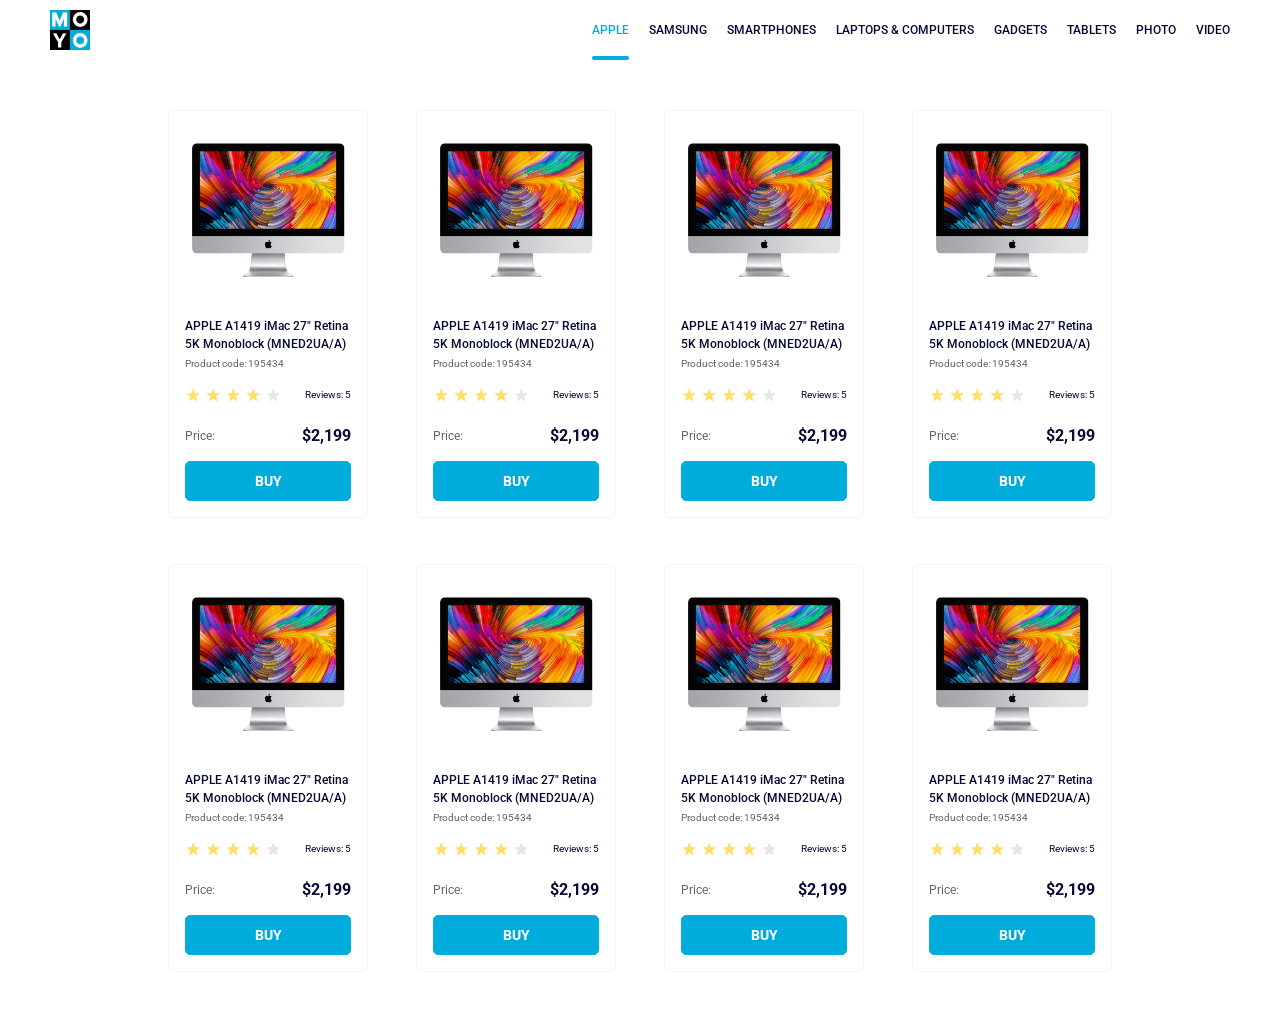
<file: index.html>
<!doctype html>
<html lang="en">
  <head>
    <meta charset="UTF-8">
    <meta name="viewport" content="width=device-width, initial-scale=1.0">
    <title>Catalog</title>
    <link rel="preconnect" href="https://fonts.gstatic.com">
    <link href="https://fonts.googleapis.com/css2?family=Roboto:wght@400;500;700&display=swap" rel="stylesheet">
    <link rel="stylesheet" href="/index.e378193d.css">
  </head>

  <body>
    <header class="header">
      <a href="#" class="header__logo">
        <img src="/logo.c493797d.png" alt="Moyo store logo">
      </a>

      <nav class="header__nav">
        <ul class="header__list">
          <li class="header__item">
            <a href="#" class="header__link is-active">
              Apple
            </a>
          </li>
          <li class="header__item">
            <a href="#" class="header__link">
              Samsung
            </a>
          </li>
          <li class="header__item">
            <a href="#" class="header__link">
              Smartphones
            </a>
          </li>
          <li class="header__item">
            <a href="#" class="header__link" data-qa="nav-hover">
              Laptops & Computers
            </a>
          </li>
          <li class="header__item">
            <a href="#" class="header__link">
              Gadgets
            </a>
          </li>
          <li class="header__item">
            <a href="#" class="header__link">
              Tablets
            </a>
          </li>
          <li class="header__item">
            <a href="#" class="header__link">
              Photo
            </a>
          </li>
          <li class="header__item">
            <a href="#" class="header__link">
              Video
            </a>
          </li>
        </ul>
      </nav>
    </header>

    <main class="catalog">
      <div class="card" data-qa="card">
        <img class="card__image" role="img" aria-label="APPLE A1419 iMac 27" src="/imac.d0e0225a.jpeg" alt="APPLE A1419">

        <h2 class="card__title">
          APPLE A1419 iMac 27" Retina 5K Monoblock (MNED2UA/A)
        </h2>

        <p class="card__code">Product code: 195434</p>

        <div class="card__rating">
          <div class="stars stars--4">
            <span class="stars__star"></span>
            <span class="stars__star"></span>
            <span class="stars__star"></span>
            <span class="stars__star"></span>
            <span class="stars__star"></span>
          </div>
          <p class="card__reviews">Reviews: 5</p>
        </div>

        <div class="card__price-row">
          <span class="card__price-label">Price:</span>
          <span class="card__price">$2,199</span>
        </div>

        <a href="#" class="card__link" data-qa="card-hover">
          Buy
        </a>
      </div>

      <div class="card">
        <img class="card__image" role="img" aria-label="APPLE A1419 iMac 27" src="/imac.d0e0225a.jpeg" alt="APPLE A1419">

        <h2 class="card__title">
          APPLE A1419 iMac 27" Retina 5K Monoblock (MNED2UA/A)
        </h2>

        <p class="card__code">Product code: 195434</p>

        <div class="card__rating">
          <div class="stars stars--4">
            <span class="stars__star"></span>
            <span class="stars__star"></span>
            <span class="stars__star"></span>
            <span class="stars__star"></span>
            <span class="stars__star"></span>
          </div>
          <p class="card__reviews">Reviews: 5</p>
        </div>

        <div class="card__price-row">
          <span class="card__price-label">Price:</span>
          <span class="card__price">$2,199</span>
        </div>

        <a href="#" class="card__link">
          Buy
        </a>
      </div>

      <div class="card">
        <img class="card__image" role="img" aria-label="APPLE A1419 iMac 27" src="/imac.d0e0225a.jpeg" alt="APPLE A1419">

        <h2 class="card__title">
          APPLE A1419 iMac 27" Retina 5K Monoblock (MNED2UA/A)
        </h2>

        <p class="card__code">Product code: 195434</p>

        <div class="card__rating">
          <div class="stars stars--4">
            <span class="stars__star"></span>
            <span class="stars__star"></span>
            <span class="stars__star"></span>
            <span class="stars__star"></span>
            <span class="stars__star"></span>
          </div>
          <p class="card__reviews">Reviews: 5</p>
        </div>

        <div class="card__price-row">
          <span class="card__price-label">Price:</span>
          <span class="card__price">$2,199</span>
        </div>

        <a href="#" class="card__link">
          Buy
        </a>
      </div>

      <div class="card">
        <img class="card__image" role="img" aria-label="APPLE A1419 iMac 27" src="/imac.d0e0225a.jpeg" alt="APPLE A1419">

        <h2 class="card__title">
          APPLE A1419 iMac 27" Retina 5K Monoblock (MNED2UA/A)
        </h2>

        <p class="card__code">Product code: 195434</p>

        <div class="card__rating">
          <div class="stars stars--4">
            <span class="stars__star"></span>
            <span class="stars__star"></span>
            <span class="stars__star"></span>
            <span class="stars__star"></span>
            <span class="stars__star"></span>
          </div>
          <p class="card__reviews">Reviews: 5</p>
        </div>

        <div class="card__price-row">
          <span class="card__price-label">Price:</span>
          <span class="card__price">$2,199</span>
        </div>

        <a href="#" class="card__link">
          Buy
        </a>
      </div>

      <div class="card">
        <img class="card__image" role="img" aria-label="APPLE A1419 iMac 27" src="/imac.d0e0225a.jpeg" alt="APPLE A1419">

        <h2 class="card__title">
          APPLE A1419 iMac 27" Retina 5K Monoblock (MNED2UA/A)
        </h2>

        <p class="card__code">Product code: 195434</p>

        <div class="card__rating">
          <div class="stars stars--4">
            <span class="stars__star"></span>
            <span class="stars__star"></span>
            <span class="stars__star"></span>
            <span class="stars__star"></span>
            <span class="stars__star"></span>
          </div>
          <p class="card__reviews">Reviews: 5</p>
        </div>

        <div class="card__price-row">
          <span class="card__price-label">Price:</span>
          <span class="card__price">$2,199</span>
        </div>

        <a href="#" class="card__link">
          Buy
        </a>
      </div>

      <div class="card">
        <img class="card__image" role="img" aria-label="APPLE A1419 iMac 27" src="/imac.d0e0225a.jpeg" alt="APPLE A1419">

        <h2 class="card__title">
          APPLE A1419 iMac 27" Retina 5K Monoblock (MNED2UA/A)
        </h2>

        <p class="card__code">Product code: 195434</p>

        <div class="card__rating">
          <div class="stars stars--4">
            <span class="stars__star"></span>
            <span class="stars__star"></span>
            <span class="stars__star"></span>
            <span class="stars__star"></span>
            <span class="stars__star"></span>
          </div>
          <p class="card__reviews">Reviews: 5</p>
        </div>

        <div class="card__price-row">
          <span class="card__price-label">Price:</span>
          <span class="card__price">$2,199</span>
        </div>

        <a href="#" class="card__link">
          Buy
        </a>
      </div>

      <div class="card">
        <img class="card__image" role="img" aria-label="APPLE A1419 iMac 27" src="/imac.d0e0225a.jpeg" alt="APPLE A1419">

        <h2 class="card__title">
          APPLE A1419 iMac 27" Retina 5K Monoblock (MNED2UA/A)
        </h2>

        <p class="card__code">Product code: 195434</p>

        <div class="card__rating">
          <div class="stars stars--4">
            <span class="stars__star"></span>
            <span class="stars__star"></span>
            <span class="stars__star"></span>
            <span class="stars__star"></span>
            <span class="stars__star"></span>
          </div>
          <p class="card__reviews">Reviews: 5</p>
        </div>

        <div class="card__price-row">
          <span class="card__price-label">Price:</span>
          <span class="card__price">$2,199</span>
        </div>

        <a href="#" class="card__link">
          Buy
        </a>
      </div>
      <div class="card">
        <img class="card__image" role="img" aria-label="APPLE A1419 iMac 27" src="/imac.d0e0225a.jpeg" alt="APPLE A1419">
        <h2 class="card__title">
          APPLE A1419 iMac 27" Retina 5K Monoblock (MNED2UA/A)
        </h2>

        <p class="card__code">Product code: 195434</p>

        <div class="card__rating">
          <div class="stars stars--4">
            <span class="stars__star"></span>
            <span class="stars__star"></span>
            <span class="stars__star"></span>
            <span class="stars__star"></span>
            <span class="stars__star"></span>
          </div>
          <p class="card__reviews">Reviews: 5</p>
        </div>

        <div class="card__price-row">
          <span class="card__price-label">Price:</span>
          <span class="card__price">$2,199</span>
        </div>

        <a href="#" class="card__link">
          Buy
        </a>
      </div>
    </main>
  <script src="/layout_catalog.59712999.js"></script></body>
</html>
</file>
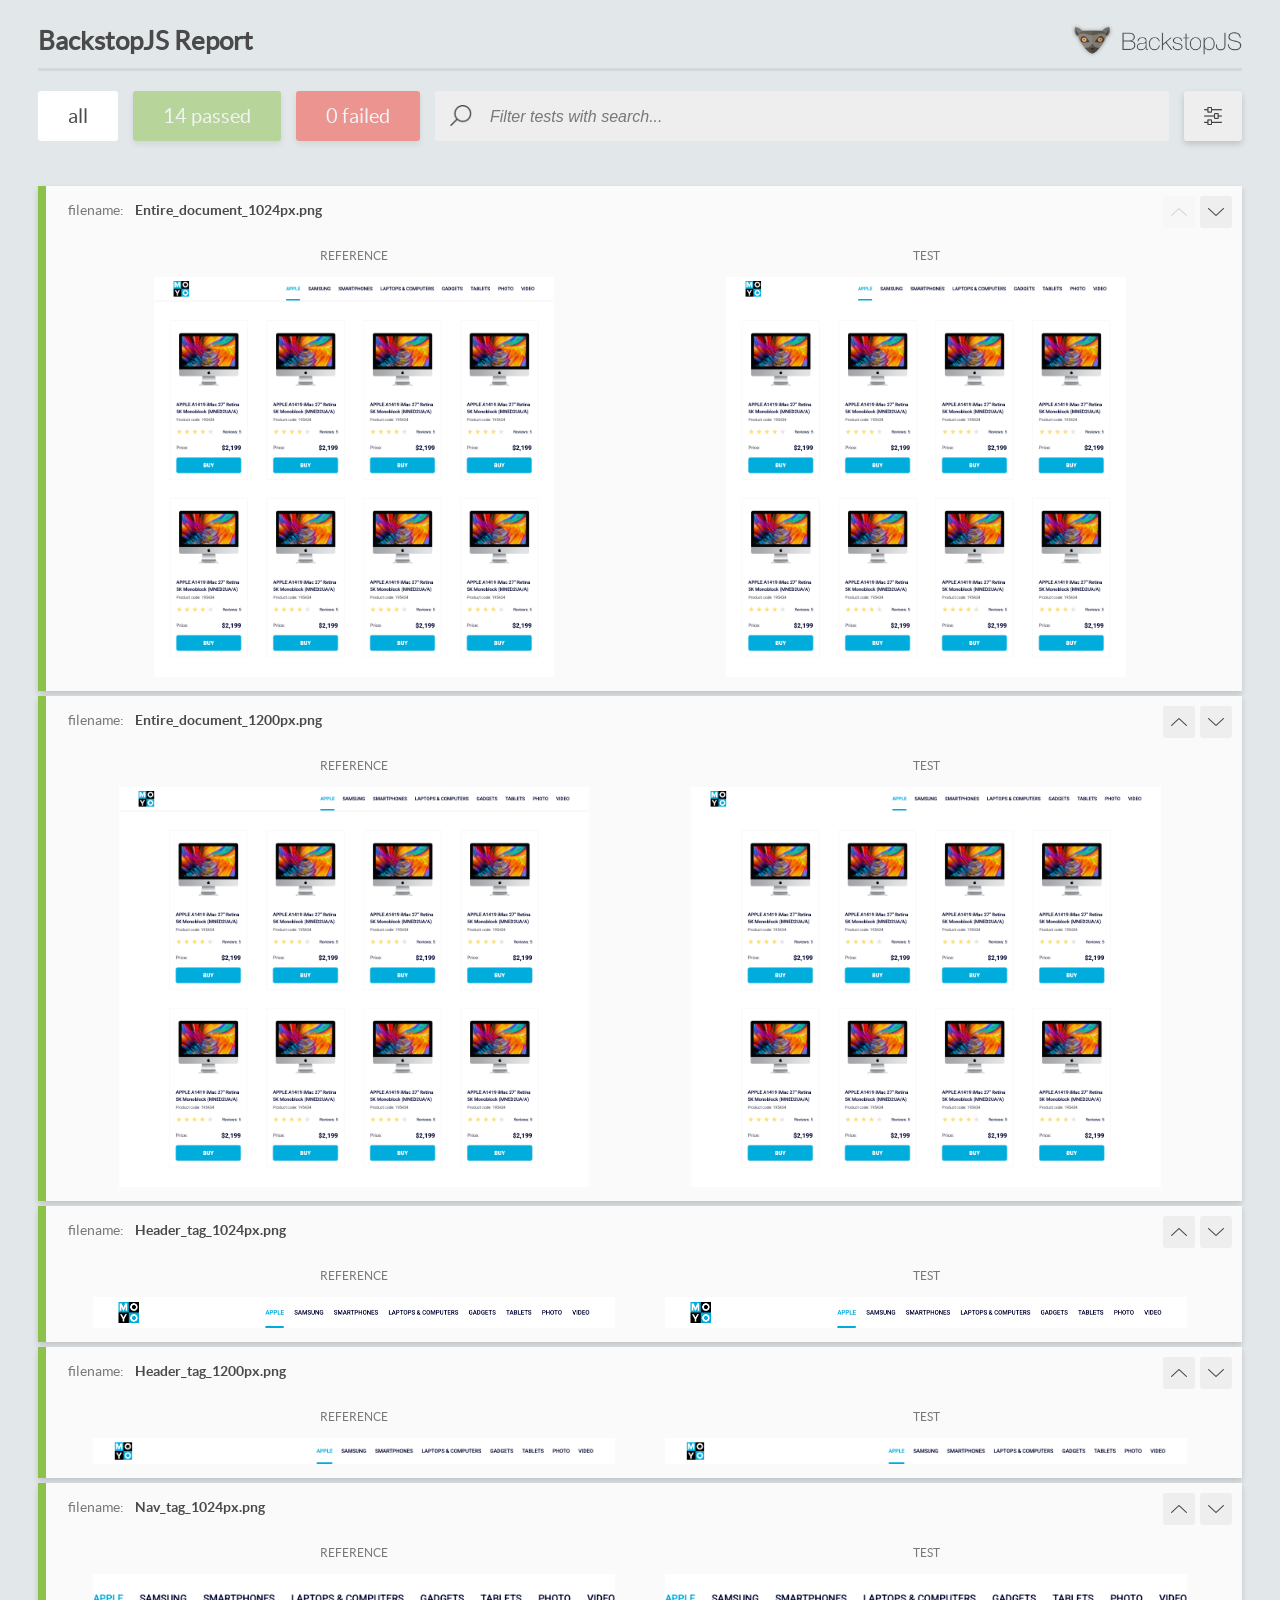
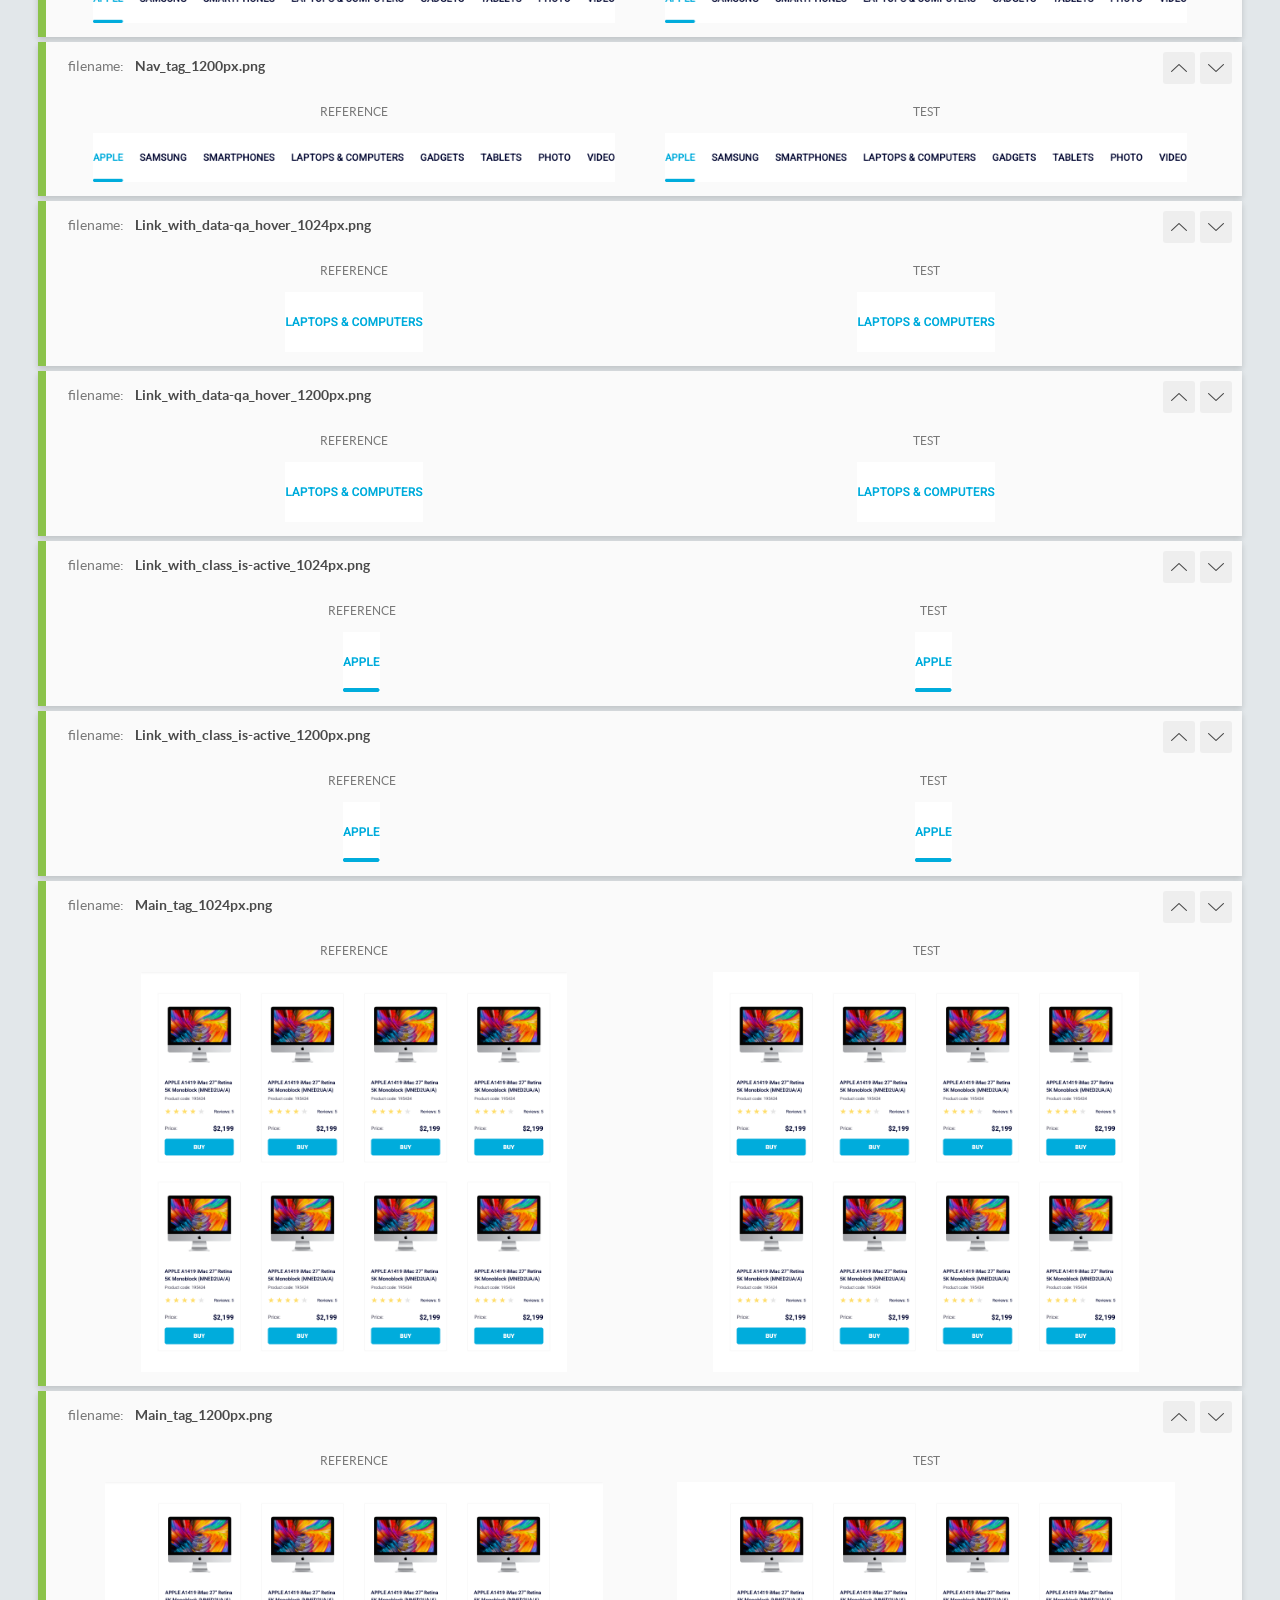
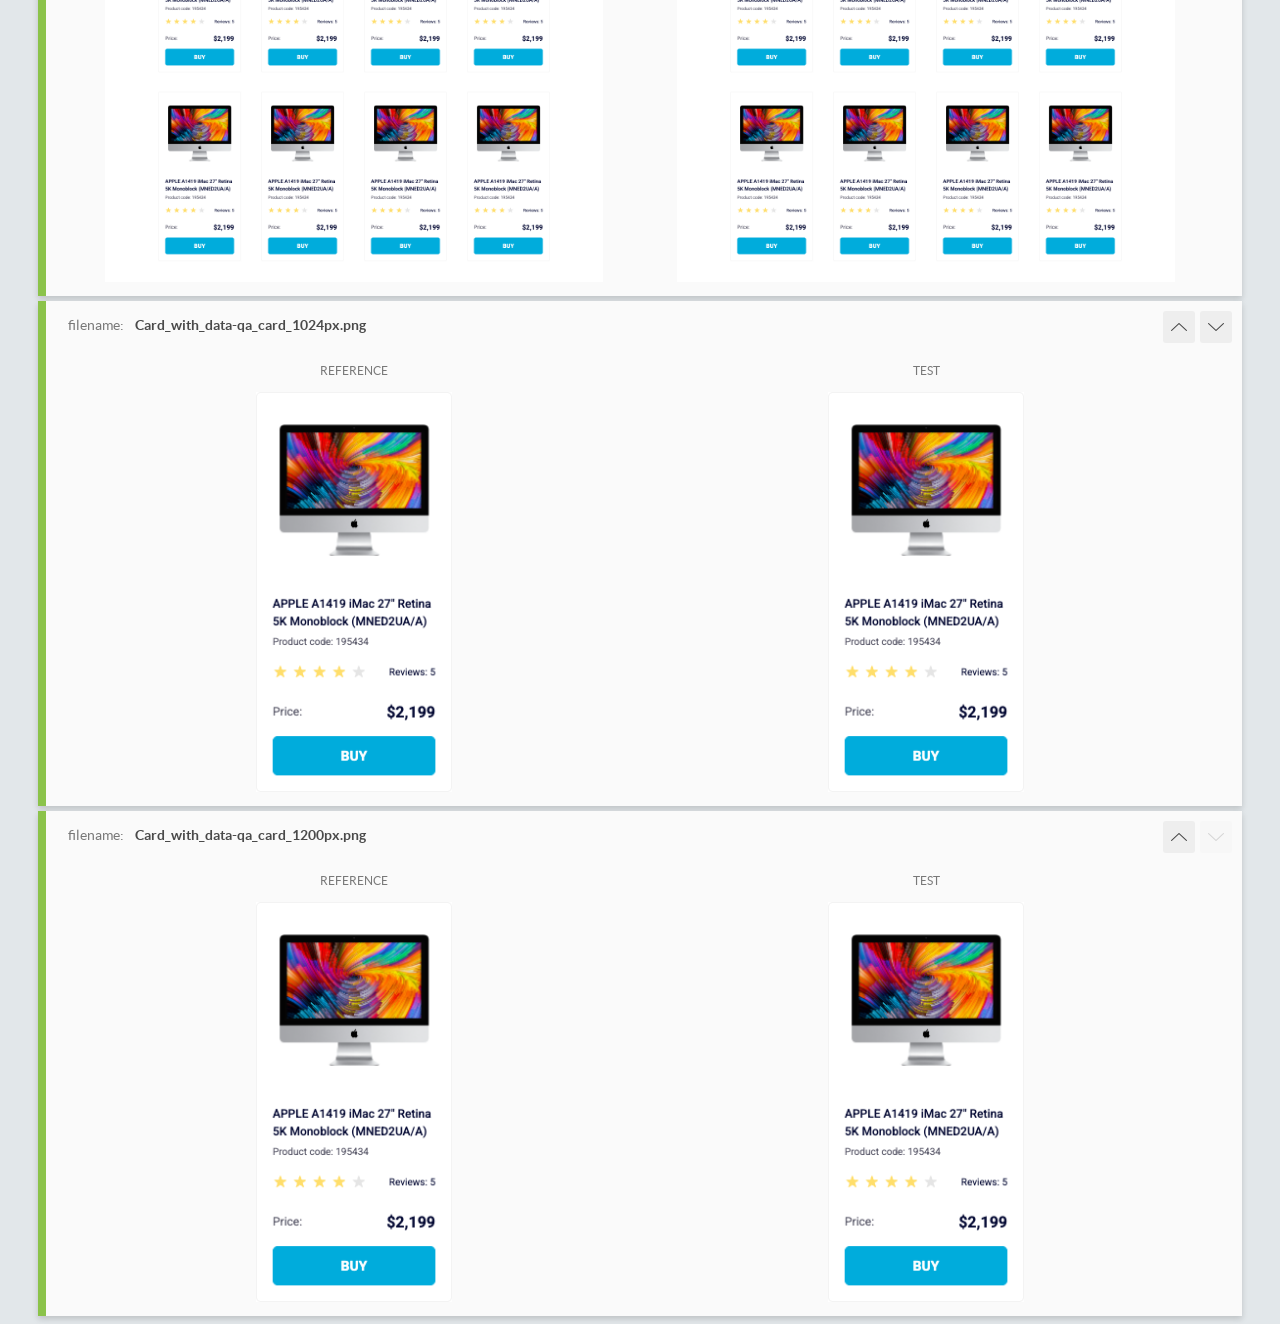
<file: report/html_report/index.html>
<!DOCTYPE html>
<html>
  <head>
    <meta charset="utf-8">
    <!-- Disable Cache -->
    <meta http-equiv="Cache-Control" content="no-cache, no-store, must-revalidate">
    <meta http-equiv="Pragma" content="no-cache">
    <meta http-equiv="Expires" content="0">

    <title>BackstopJS Report</title>

    <style>
      @font-face {
          font-family: 'latoregular';
          src: url('./assets/fonts/lato-regular-webfont.woff2') format('woff2'),
              url('./assets/fonts/lato-regular-webfont.woff') format('woff');
          font-weight: 400;
          font-style: normal;
      }
      @font-face {
          font-family: 'latobold';
          src: url('./assets/fonts/lato-bold-webfont.woff2') format('woff2'),
              url('./assets/fonts/lato-bold-webfont.woff') format('woff');
          font-weight: 700;
          font-style: normal;
      }

      .ReactModal__Body--open {
          overflow: hidden;
      }
      .ReactModal__Body--open .header {
        display: none;
      }

    </style>
  </head>
  <body style="background-color: #E2E7EA">
    <div id="root">

    </div>
    <script>
      function report (report) { // eslint-disable-line no-unused-vars
        window.tests = report;
      }
    </script>
    <script src="config.js"></script>
    <script src="index_bundle.js"></script>
  </body>
</html>
</file>
<file: index.e378193d.css>
.card {
  box-sizing: border-box;
  cursor: pointer;
  background-color: #fff;
  border: 1px solid #f3f3f3;
  border-radius: 5px;
  flex-direction: column;
  align-items: flex-start;
  width: 200px;
  padding: 32px 16px 16px;
  transition: all .3s;
  display: flex;
}

.card:hover {
  transform: scale(1.2);
}

.card__image {
  width: 160px;
  height: 134px;
  margin: 0 auto 40px;
  display: block;
}

.card__title {
  color: #060b35;
  margin: 0 0 4px;
  font-size: 12px;
  font-weight: 500;
  line-height: 18px;
}

.card:hover .card__title {
  color: #34568b;
}

.card__code {
  color: #616070;
  margin: 0 0 16px;
  font-size: 10px;
  font-weight: 400;
  line-height: 14px;
}

.card__rating {
  justify-content: space-between;
  align-items: center;
  width: 100%;
  margin-bottom: 24px;
  display: flex;
}

.card__reviews {
  color: #060b35;
  margin: 0;
  font-size: 10px;
  font-weight: 400;
  line-height: 14px;
}

.card__price-row {
  justify-content: space-between;
  align-items: center;
  width: 100%;
  margin-bottom: 16px;
  display: flex;
}

.card__price-label {
  color: #616070;
  font-size: 12px;
  font-weight: 400;
  line-height: 18px;
}

.card__price {
  color: #060b35;
  font-size: 16px;
  font-weight: 700;
  line-height: 18px;
}

.card__link {
  box-sizing: border-box;
  color: #fff;
  text-transform: uppercase;
  background-color: #00acdc;
  border: 1px solid #00acdc;
  border-radius: 5px;
  justify-content: center;
  align-items: center;
  width: 100%;
  height: 40px;
  padding: 12px;
  font-size: 14px;
  font-weight: 700;
  line-height: 16px;
  text-decoration: none;
  transition: all .3s;
  display: flex;
}

.card__link:hover {
  color: #00acdc;
  background-color: #fff;
}

.stars {
  display: flex;
}

.stars__star {
  background-image: url("star.fa806e3c.svg");
  background-position: center;
  background-repeat: no-repeat;
  width: 16px;
  height: 16px;
  margin-right: 4px;
}

.stars__star:last-child {
  margin-right: 0;
}

.stars--1 .stars__star:nth-child(-n+1), .stars--2 .stars__star:nth-child(-n+2), .stars--3 .stars__star:nth-child(-n+3), .stars--4 .stars__star:nth-child(-n+4), .stars--5 .stars__star:nth-child(-n+5) {
  background-image: url("star-active.2be54011.svg");
}

.header {
  justify-content: space-between;
  align-items: center;
  padding: 0 50px;
  display: flex;
}

.header__logo {
  cursor: pointer;
  width: 40px;
  height: 40px;
}

.header__nav {
  text-transform: uppercase;
  font-size: 12px;
}

.header__list {
  align-items: center;
  margin: 0;
  padding: 0;
  list-style: none;
  display: flex;
}

.header__link {
  color: #060b35;
  cursor: pointer;
  justify-content: center;
  align-items: center;
  height: 60px;
  margin-left: 20px;
  text-decoration: none;
  transition: color .3s;
  display: inline-flex;
  position: relative;
}

.header__link:hover {
  color: #00acdc;
}

.header__item:first-child .header__link {
  margin-left: 0;
}

.is-active {
  color: #00acdc;
}

.is-active:after {
  content: "";
  background-color: #00acdc;
  border-radius: 8px;
  width: 100%;
  height: 4px;
  position: absolute;
  bottom: 0;
  left: 0;
}

* {
  margin: 0;
}

html {
  box-sizing: border-box;
}

body {
  font-family: Roboto, sans-serif;
  font-weight: 500;
}

.catalog {
  --grid-columns: 1;
  grid-template-columns: repeat(var(--grid-columns), 200px);
  justify-content: center;
  gap: 46px 48px;
  padding: 50px 40px;
  display: grid;
}

@media (width >= 488px) {
  .catalog {
    --grid-columns: 2;
  }
}

@media (width >= 768px) {
  .catalog {
    --grid-columns: 3;
  }
}

@media (width >= 1024px) {
  .catalog {
    --grid-columns: 4;
  }
}
/*# sourceMappingURL=index.e378193d.css.map */
</file>
